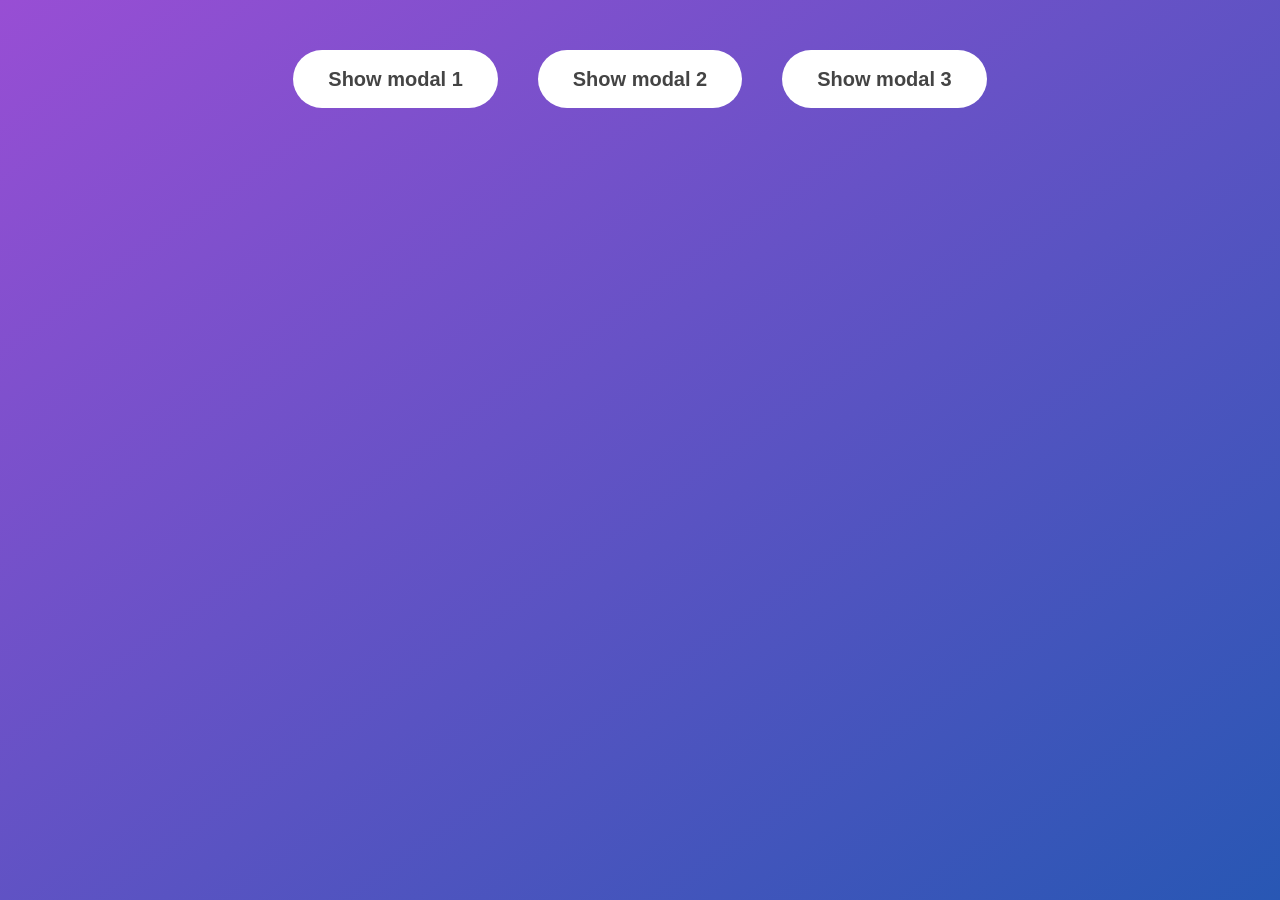
<file: 06-Modal-Project/index.html>
<!DOCTYPE html>
<html lang="en">
  <head>
    <meta charset="UTF-8" />
    <meta name="viewport" content="width=device-width, initial-scale=1.0" />
    <meta http-equiv="X-UA-Compatible" content="ie=edge" />
    <link rel="stylesheet" href="style.css" />
    <title>Modal window</title>
  </head>
  <body>
    <button class="show-modal">Show modal 1</button>
    <button class="show-modal">Show modal 2</button>
    <button class="show-modal">Show modal 3</button>

    <div class="modal hidden">
      <button class="close-modal">&times;</button>
      <h1>I'm a modal window 😍</h1>
      <p>
        Lorem ipsum dolor sit amet, consectetur adipisicing elit, sed do eiusmod
        tempor incididunt ut labore et dolore magna aliqua. Ut enim ad minim
        veniam, quis nostrud exercitation ullamco laboris nisi ut aliquip ex ea
        commodo consequat. Duis aute irure dolor in reprehenderit in voluptate
        velit esse cillum dolore eu fugiat nulla pariatur. Excepteur sint
        occaecat cupidatat non proident, sunt in culpa qui officia deserunt
        mollit anim id est laborum.
      </p>
    </div>
    <div class="overlay hidden"></div>

    <script src="script.js"></script>
  </body>
</html>
</file>
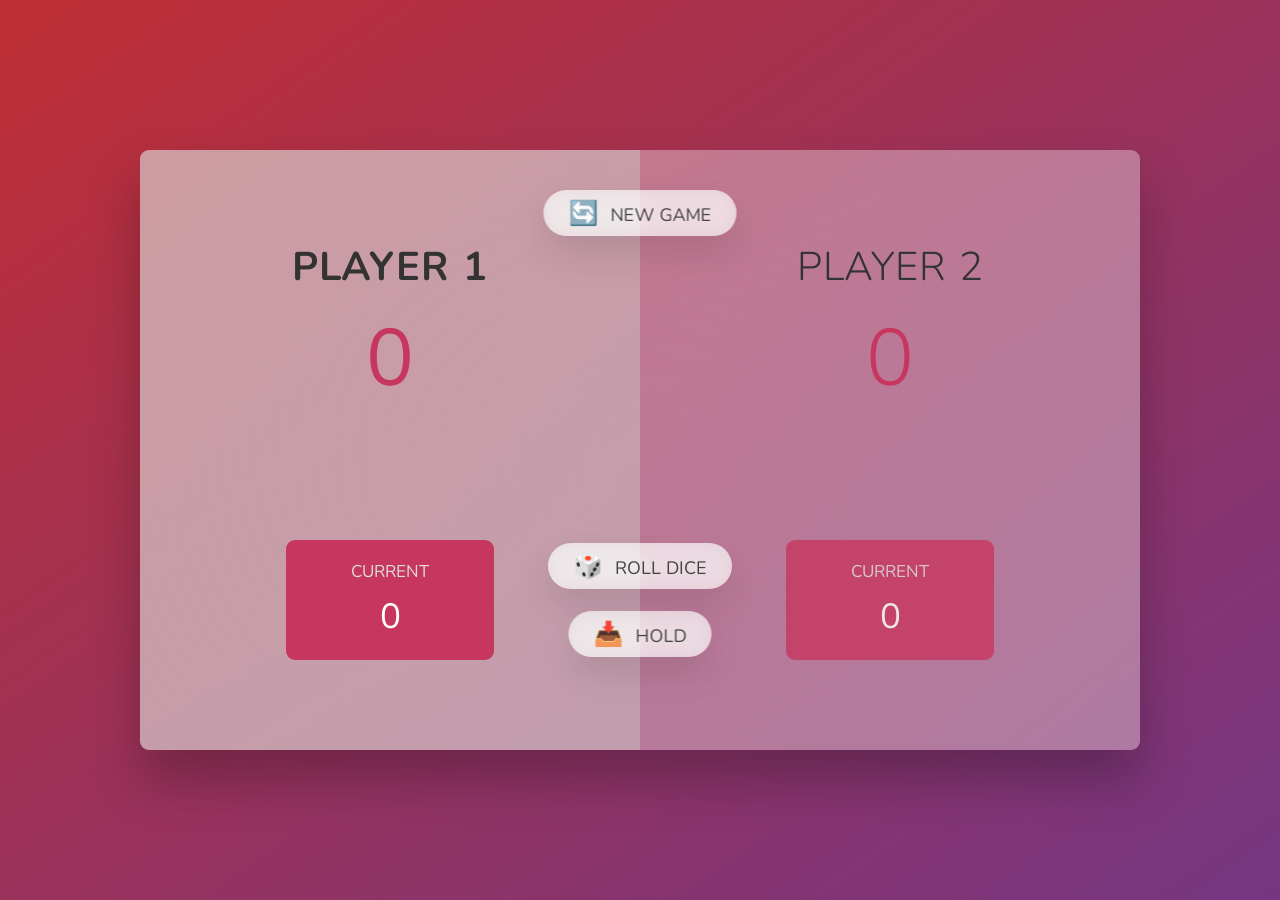
<file: 07-Dice-Game/index.html>
<!DOCTYPE html>
<html lang="en">
  <head>
    <meta charset="UTF-8" />
    <meta name="viewport" content="width=device-width, initial-scale=1.0" />
    <meta http-equiv="X-UA-Compatible" content="ie=edge" />
    <link rel="stylesheet" href="style.css" />
    <title>Dice Game</title>
  </head>
  <body>
    <main>
      <section class="player player--0 player--active">
        <h2 class="name" id="name--0">Player 1</h2>
        <p class="score" id="score--0">43</p>
        <div class="current">
          <p class="current-label">Current</p>
          <p class="current-score" id="current--0">0</p>
        </div>
      </section>
      <section class="player player--1">
        <h2 class="name" id="name--1">Player 2</h2>
        <p class="score" id="score--1">24</p>
        <div class="current">
          <p class="current-label">Current</p>
          <p class="current-score" id="current--1">0</p>
        </div>
      </section>

      <img src="dice-5.png" alt="Playing dice" class="dice" />
      <button class="btn btn--new">🔄 New game</button>
      <button class="btn btn--roll">🎲 Roll dice</button>
      <button class="btn btn--hold">📥 Hold</button>
    </main>
    <script src="script.js"></script>
  </body>
</html>
</file>
<file: 06-Modal-Project/style.css>
* {
  margin: 0;
  padding: 0;
  box-sizing: inherit;
}

html {
  font-size: 62.5%;
  box-sizing: border-box;
}

body {
  font-family: sans-serif;
  color: #333;
  line-height: 1.5;
  height: 100vh;
  position: relative;
  display: flex;
  align-items: flex-start;
  justify-content: center;
  background: linear-gradient(to top left, #2857b4, #984ed4);
}

.show-modal {
  font-size: 2rem;
  font-weight: 600;
  padding: 1.75rem 3.5rem;
  margin: 5rem 2rem;
  border: none;
  background-color: #fff;
  color: #444;
  border-radius: 10rem;
  cursor: pointer;
}

.close-modal {
  position: absolute;
  top: 1.2rem;
  right: 2rem;
  font-size: 5rem;
  color: #333;
  cursor: pointer;
  border: none;
  background: none;
}

h1 {
  font-size: 2.5rem;
  margin-bottom: 2rem;
}

p {
  font-size: 1.8rem;
}

/* -------------------------- */
/* CLASSES TO MAKE MODAL WORK */
.hidden {
  display: none;
}

.modal {
  position: absolute;
  top: 50%;
  left: 50%;
  transform: translate(-50%, -50%);
  width: 70%;

  background-color: white;
  padding: 6rem;
  border-radius: 5px;
  box-shadow: 0 3rem 5rem rgba(0, 0, 0, 0.3);
  z-index: 10;
}

.overlay {
  position: absolute;
  top: 0;
  left: 0;
  width: 100%;
  height: 100%;
  background-color: rgba(0, 0, 0, 0.6);
  backdrop-filter: blur(3px);
  z-index: 5;
}
</file>
<file: 07-Dice-Game/style.css>
@import url('https://fonts.googleapis.com/css2?family=Nunito&display=swap');

* {
  margin: 0;
  padding: 0;
  box-sizing: inherit;
}

html {
  font-size: 62.5%;
  box-sizing: border-box;
}

body {
  font-family: 'Nunito', sans-serif;
  font-weight: 400;
  height: 100vh;
  color: #333;
  background-image: linear-gradient(to top left, #753682 0%, #bf2e34 100%);
  display: flex;
  align-items: center;
  justify-content: center;
}

/* LAYOUT */
main {
  position: relative;
  width: 100rem;
  height: 60rem;
  background-color: rgba(255, 255, 255, 0.35);
  backdrop-filter: blur(200px);
  filter: blur();
  box-shadow: 0 3rem 5rem rgba(0, 0, 0, 0.25);
  border-radius: 9px;
  overflow: hidden;
  display: flex;
}

.player {
  flex: 50%;
  padding: 9rem;
  display: flex;
  flex-direction: column;
  align-items: center;
  transition: all 0.75s;
}

/* ELEMENTS */
.name {
  position: relative;
  font-size: 4rem;
  text-transform: uppercase;
  letter-spacing: 1px;
  word-spacing: 2px;
  font-weight: 300;
  margin-bottom: 1rem;
}

.score {
  font-size: 8rem;
  font-weight: 300;
  color: #c7365f;
  margin-bottom: auto;
}

.hidden{
  display: none;
}

.player--active {
  background-color: rgba(207, 209, 204, 0.4);
}
.player--active .name {
  font-weight: 700;
}
.player--active .score {
  font-weight: 400;
}

.player--active .current {
  opacity: 1;
}

.current {
  background-color: #c7365f;
  opacity: 0.8;
  border-radius: 9px;
  color: #fff;
  width: 65%;
  padding: 2rem;
  text-align: center;
  transition: all 0.75s;
}

.current-label {
  text-transform: uppercase;
  margin-bottom: 1rem;
  font-size: 1.7rem;
  color: #ddd;
}

.current-score {
  font-size: 3.5rem;
}

/* ABSOLUTE POSITIONED ELEMENTS */
.btn {
  position: absolute;
  left: 50%;
  transform: translateX(-50%);
  color: #444;
  background: none;
  border: none;
  font-family: inherit;
  font-size: 1.8rem;
  text-transform: uppercase;
  cursor: pointer;
  font-weight: 400;
  transition: all 0.2s;

  background-color: white;
  background-color: rgba(255, 255, 255, 0.6);
  backdrop-filter: blur(10px);

  padding: 0.7rem 2.5rem;
  border-radius: 50rem;
  box-shadow: 0 1.75rem 3.5rem rgba(0, 0, 0, 0.1);
}

.btn::first-letter {
  font-size: 2.4rem;
  display: inline-block;
  margin-right: 0.7rem;
}

.btn--new {
  top: 4rem;
}
.btn--roll {
  top: 39.3rem;
}
.btn--hold {
  top: 46.1rem;
}

.btn:active {
  transform: translate(-50%, 3px);
  box-shadow: 0 1rem 2rem rgba(0, 0, 0, 0.15);
}

.btn:focus {
  outline: none;
}

.dice {
  position: absolute;
  left: 50%;
  top: 16.5rem;
  transform: translateX(-50%);
  height: 10rem;
  box-shadow: 0 2rem 5rem rgba(0, 0, 0, 0.2);
}

.player--winner {
  background-color: #2f2f2f;
}

.player--winner .name {
  font-weight: 700;
  color: #c7365f;
}
</file>
